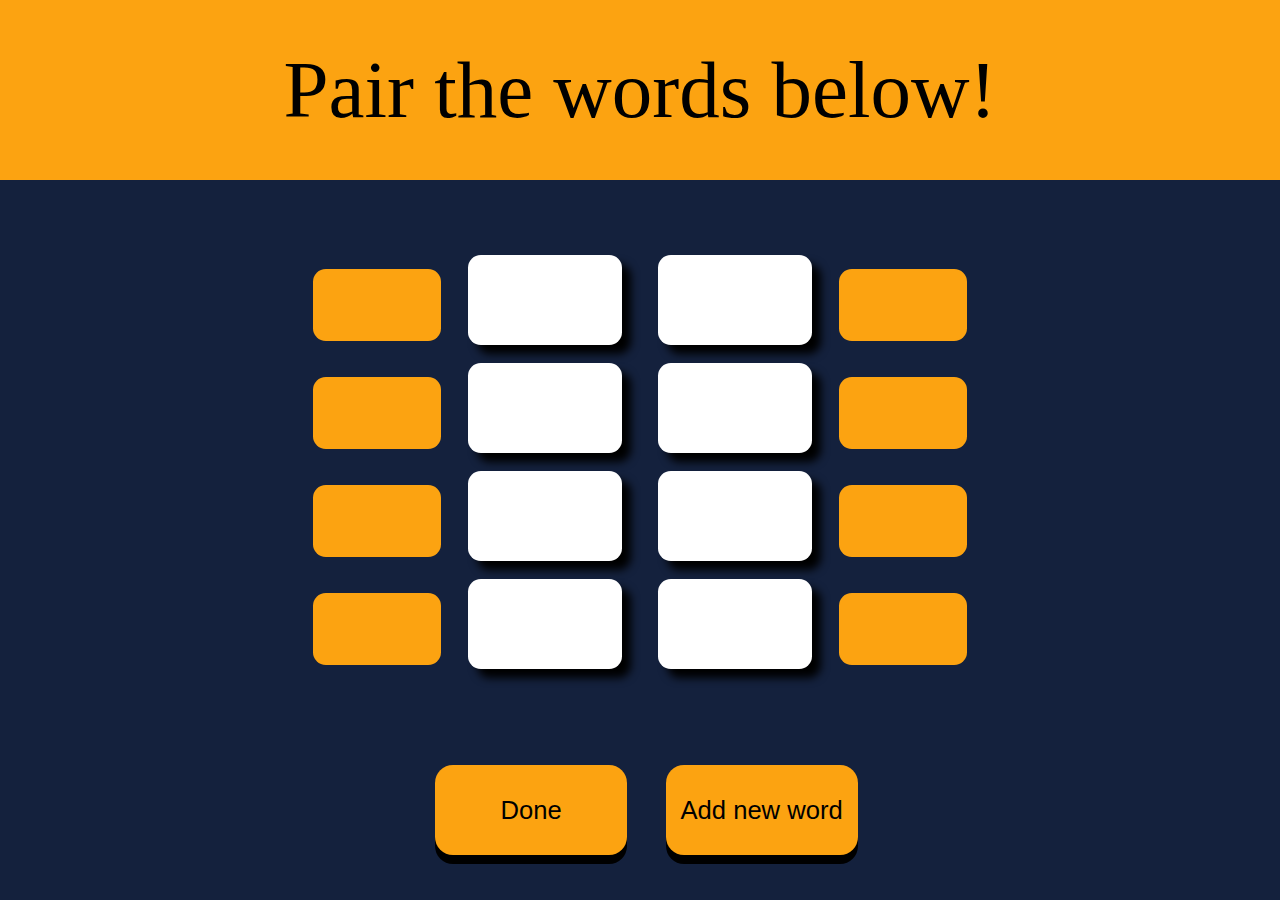
<file: doc/src/index.html>
<!DOCTYPE html>
<html lang="en">
<head>
    <meta charset="UTF-8">
    <meta http-equiv="X-UA-Compatible" content="IE=edge">
    <meta name="viewport" content="width=device-width, initial-scale=1.0">
    <link rel="stylesheet" href="css/style.css">
    <title>Word matcher</title>
</head>
<body>
    <div class="topBar" data-topBarText="Pair the words below!"></div>
    <div class="all">
        <div class="englishWords">
            <div class="englishWord1" draggable="true" data-english-word='' id="englishWord1Id"></div>
            <div class="englishWord2" draggable="true" data-english-word='' id="englishWord2Id"></div>
            <div class="englishWord3" draggable="true" data-english-word='' id="englishWord3Id"></div>
            <div class="englishWord4" draggable="true" data-english-word='' id="englishWord4Id"></div>
        </div>
        <div class="englishPlaceholders">
            <div class="empty" id="englishWordHolder1Id"></div>
            <div class="empty" id="englishWordHolder2Id"></div>
            <div class="empty" id="englishWordHolder3Id"></div>
            <div class="empty" id="englishWordHolder4Id"></div>
        </div>
        <div class="hungarianPlaceholders">
            <div class="empty" id="hungarianWordHolder1Id"></div>
            <div class="empty" id="hungarianWordHolder2Id"></div>
            <div class="empty" id="hungarianWordHolder3Id"></div>
            <div class="empty" id="hungarianWordHolder4Id"></div>
        </div>
        <div class="hungarianWords">
            <div class="hungarianWord1" draggable="true" data-hungarian-word='' id="hungarianWord1Id"></div>
            <div class="hungarianWord2" draggable="true" data-hungarian-word='' id="hungarianWord2Id"></div>
            <div class="hungarianWord3" draggable="true" data-hungarian-word='' id="hungarianWord3Id"></div>
            <div class="hungarianWord4" draggable="true" data-hungarian-word='' id="hungarianWord4Id"></div>
        </div>
    </div>
    <button type="button" class="doneButton" onclick="handleDoneClick()">Done</button>
    <button type="button" class="redirectButton" onclick="newWordButtonClick()">Add new word</button>
    <script src="js/WordProvider.js"></script>
    <script src="js/App.js"></script>
    <script src="js/Hun_Eng_Word_Collector.js"></script>
    <script src="js/Save_Words.js"></script>
    <script src="js/Validation.js"></script>
</body>
</html>
</file>
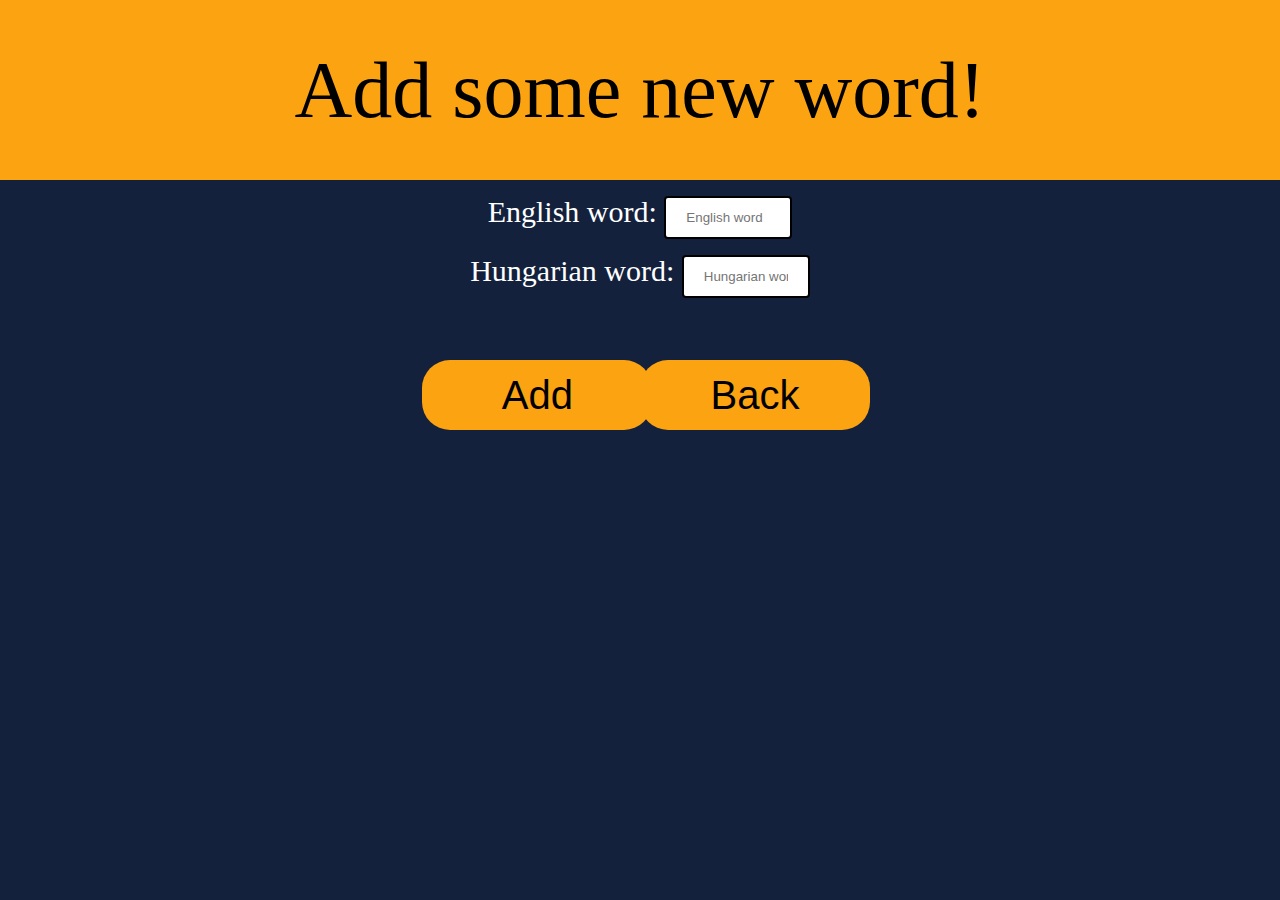
<file: doc/src/add_word.html>
<!DOCTYPE html>
<html lang="en">
<head>
    <meta charset="UTF-8">
    <meta http-equiv="X-UA-Compatible" content="IE=edge">
    <meta name="viewport" content="width=device-width, initial-scale=1.0">
    <link rel="stylesheet" href="css/add_style.css">
    <title>Add words</title>
</head>
<body>
    <form>
        <div class="topBar" data-topBarText="Add some new word!"></div>
        <div class="all">
            <div class="save">
                <label for="s_eng_word">English word: </label>
                <input type="text" id="s_eng_word" placeholder="English word"/><br>
                <label for="s_hun_word">Hungarian word: </label>
                <input type="text" id="s_hun_word" placeholder="Hungarian word"/><br>
                <button type="button" class="Addbutton" onclick="handleSaveClick()">Add</button>
                <button type="button" class="BackButton" onclick="redirectFromNewWord()">Back</button>
            </div>
        </div>
    </form>
    <script src="js/WordProvider.js"></script>
    <script src="js/App.js"></script>
    <script src="js/Hun_Eng_Word_Collector.js"></script>
    <script src="js/Save_Words.js"></script>
    <script src="js/Validation.js"></script>
    
</body>
</html>
</file>
<file: doc/src/css/style.css>
@media screen and (min-width: 30vw) and (min-height: 50vh) {
    body {
        background-color: #14213D;
    }
    }

.all {
    display: flex;
    align-items: center;
    justify-content: center;
    position: relative;
    top: 25vh;
}

@media screen and (min-width: 20vw){
.topBar {
    background-color: #FCA311;
    width: 100%;
    height: 20vh;
    position: fixed;
    top: 0;
    left: 0;
    color: black;
    font-size: 9vh;
    font-style: normal;
    display: flex;
    align-items: center;
    justify-content: center;
}
}

.topBar::before {
    content: attr(data-topBarText);
}

.englishWord1, .englishWord2, .englishWord3, .englishWord4,
.hungarianWord1, .hungarianWord2, .hungarianWord3, .hungarianWord4 {
    margin: 1vh;
    height: 8vh;
    width: 10vw;
    background-color: #FCA311;
    display: flex;
    justify-content: center;
    align-items: center;
    color: black;
    font-size: 2.5vw;
    font-weight: 5vw;
    font-style: normal;
    border-radius: 1vw;
    margin-top: 4vh;
    margin-bottom: 2vw;
}

.englishWord1::before, .englishWord2::before, .englishWord3::before, .englishWord4::before {
    content: attr(data-english-word);
}

.hungarianWord1::before, .hungarianWord2::before, .hungarianWord3::before, .hungarianWord4::before {
    content: attr(data-hungarian-word);
}

.empty {
    display: flex;
    justify-content: center;
    align-items: center;
    height: 10vh;
    width: 12vw;
    margin: 2vh;
    background: white;
    border-radius: 1vw;
    box-shadow: 1vh 1vh 1vh black;
}

.doneButton {
    position: absolute;
    display: flex;
    justify-content: center;
    align-items: center;
    bottom: 5vh;
    left: 34vw;
    width: 15vw;
    height: 10vh;
    background-color: #FCA311;
    border: 0;
    border-radius: 0.7em;
    font-size: 2vw;
    font-style: normal;
    cursor: pointer;
    box-shadow: 0 9px black;
}

.redirectButton {
    position: absolute;
    display: flex;
    justify-content: center;
    align-items: center;
    bottom: 5vh;
    left: 52vw;
    width: 15vw;
    height: 10vh;
    background-color: #FCA311;
    border: 0;
    border-radius: 0.7em;
    font-size: 2vw;
    font-style: normal;
    cursor: pointer;
    box-shadow: 0 9px black;
}

.redirectButton:hover, .doneButton:hover {
    background-color: #d78c12;
}

.redirectButton:active, .doneButton:active {
    transform: translateY(4px);
}

.hovered {
    background: #f4f4f4;
    border-style: dashed;
    border-color: 2px solid black;
}
</file>
<file: doc/src/css/add_style.css>
body {
    background-color: #14213D;
}

.topBar {
    background-color: #FCA311;
    width: 100%;
    height: 20vh;
    position: fixed;
    top: 0;
    left: 0;
    color: black;
    font-size: 60pt;
    font-style: normal;
    display: flex;
    align-items: center;
    justify-content: center;
}

.topBar::before {
    content: attr(data-topBarText);
}

.save{
    margin-top: 20vh;
    text-align:center;
    margin-left: 10vw;
    margin-right: 10vw;
}

.all {
    display: flex;
    align-items: center;
    justify-content: center;
    top: 10vh;
}

input[type=text] {
    width: 10vw;
    border: 2px solid black;
    padding: 12px 20px;
    margin: 8px 0;
    border-radius: 4px;
    box-sizing: border-box;
}

input[type=text]:focus {
background-color: #e5e5e5;
}

label{
    font-size: 30px;
    color: white;
}

button {
transition-duration: 0.4s;
font-size: 30px;
}

button:hover {
background-color: #fca311; /* Green */
color: white;
}

.Addbutton {
    position: absolute;
    display: flex;
    justify-content: center;
    align-items: center;
    top: 40vh;
    left: 33vw;
    width: 15vw;
    height: 10vh;
    width: 230px;
    height: 70px;
    background-color: #FCA311;
    border: 0;
    border-radius: 0.7em;
    font-size: 30pt;
    font-style: normal;
}

.BackButton {
    position: absolute;
    display: flex;
    justify-content: center;
    align-items: center;
    top: 40vh;
    left: 50vw;
    width: 15vw;
    height: 10vh;
    width: 230px;
    height: 70px;
    background-color: #FCA311;
    border: 0;
    border-radius: 0.7em;
    font-size: 30pt;
    font-style: normal;  
}
</file>
